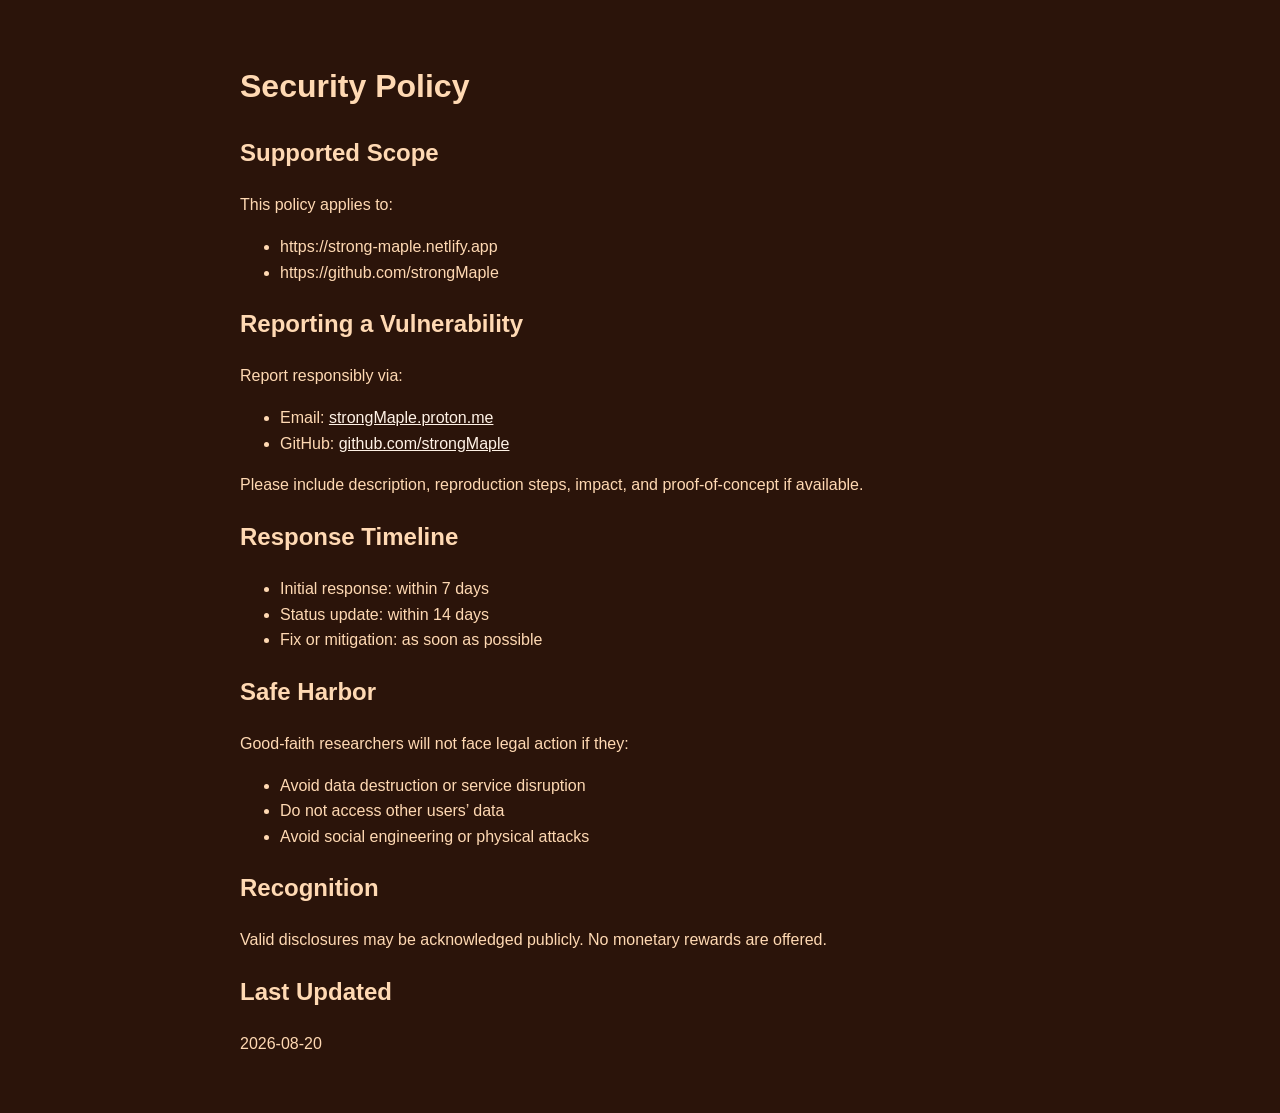
<file: security-policy/index.html>
<!doctype html>
<html lang="en">
  <head>
    <meta charset="UTF-8" />
    <meta name="viewport" content="width=device-width, initial-scale=1.0" />
    <title>Security Policy — Maple</title>
    <meta
      name="description"
      content="Responsible vulnerability disclosure policy for the Maple website and repositories."
    />
    <meta name="robots" content="index, follow" />
    <link
      rel="canonical"
      href="https://strong-maple.netlify.app/security-policy/"
    />
    <link rel="shortcut icon" href="/assets/favicon.ico" type="image/x-icon" />
  </head>

  <body style="background: #2b140a; color: #ffd9b3">
    <main
      style="
        max-width: 800px;
        margin: auto;
        padding: 2rem;
        font-family: sans-serif;
        line-height: 1.6;
      "
    >
      <h1>Security Policy</h1>

      <h2>Supported Scope</h2>
      <p>This policy applies to:</p>
      <ul>
        <li>https://strong-maple.netlify.app</li>
        <li>https://github.com/strongMaple</li>
      </ul>

      <h2>Reporting a Vulnerability</h2>
      <p>Report responsibly via:</p>
      <ul>
        <li>
          Email:
          <a href="mailto:strongMaple.proton.me" style="color: #fff2e6;">strongMaple.proton.me</a>
        </li>
        <li>
          GitHub:
          <a href="https://github.com/strongMaple" style="color: #fff2e6;">github.com/strongMaple</a>
        </li>
      </ul>

      <p>
        Please include description, reproduction steps, impact, and
        proof-of-concept if available.
      </p>

      <h2>Response Timeline</h2>
      <ul>
        <li>Initial response: within 7 days</li>
        <li>Status update: within 14 days</li>
        <li>Fix or mitigation: as soon as possible</li>
      </ul>

      <h2>Safe Harbor</h2>
      <p>Good-faith researchers will not face legal action if they:</p>
      <ul>
        <li>Avoid data destruction or service disruption</li>
        <li>Do not access other users’ data</li>
        <li>Avoid social engineering or physical attacks</li>
      </ul>

      <h2>Recognition</h2>
      <p>
        Valid disclosures may be acknowledged publicly. No monetary rewards are
        offered.
      </p>

      <h2>Last Updated</h2>
      <p>2026-08-20</p>
    </main>
  </body>
</html>
</file>
